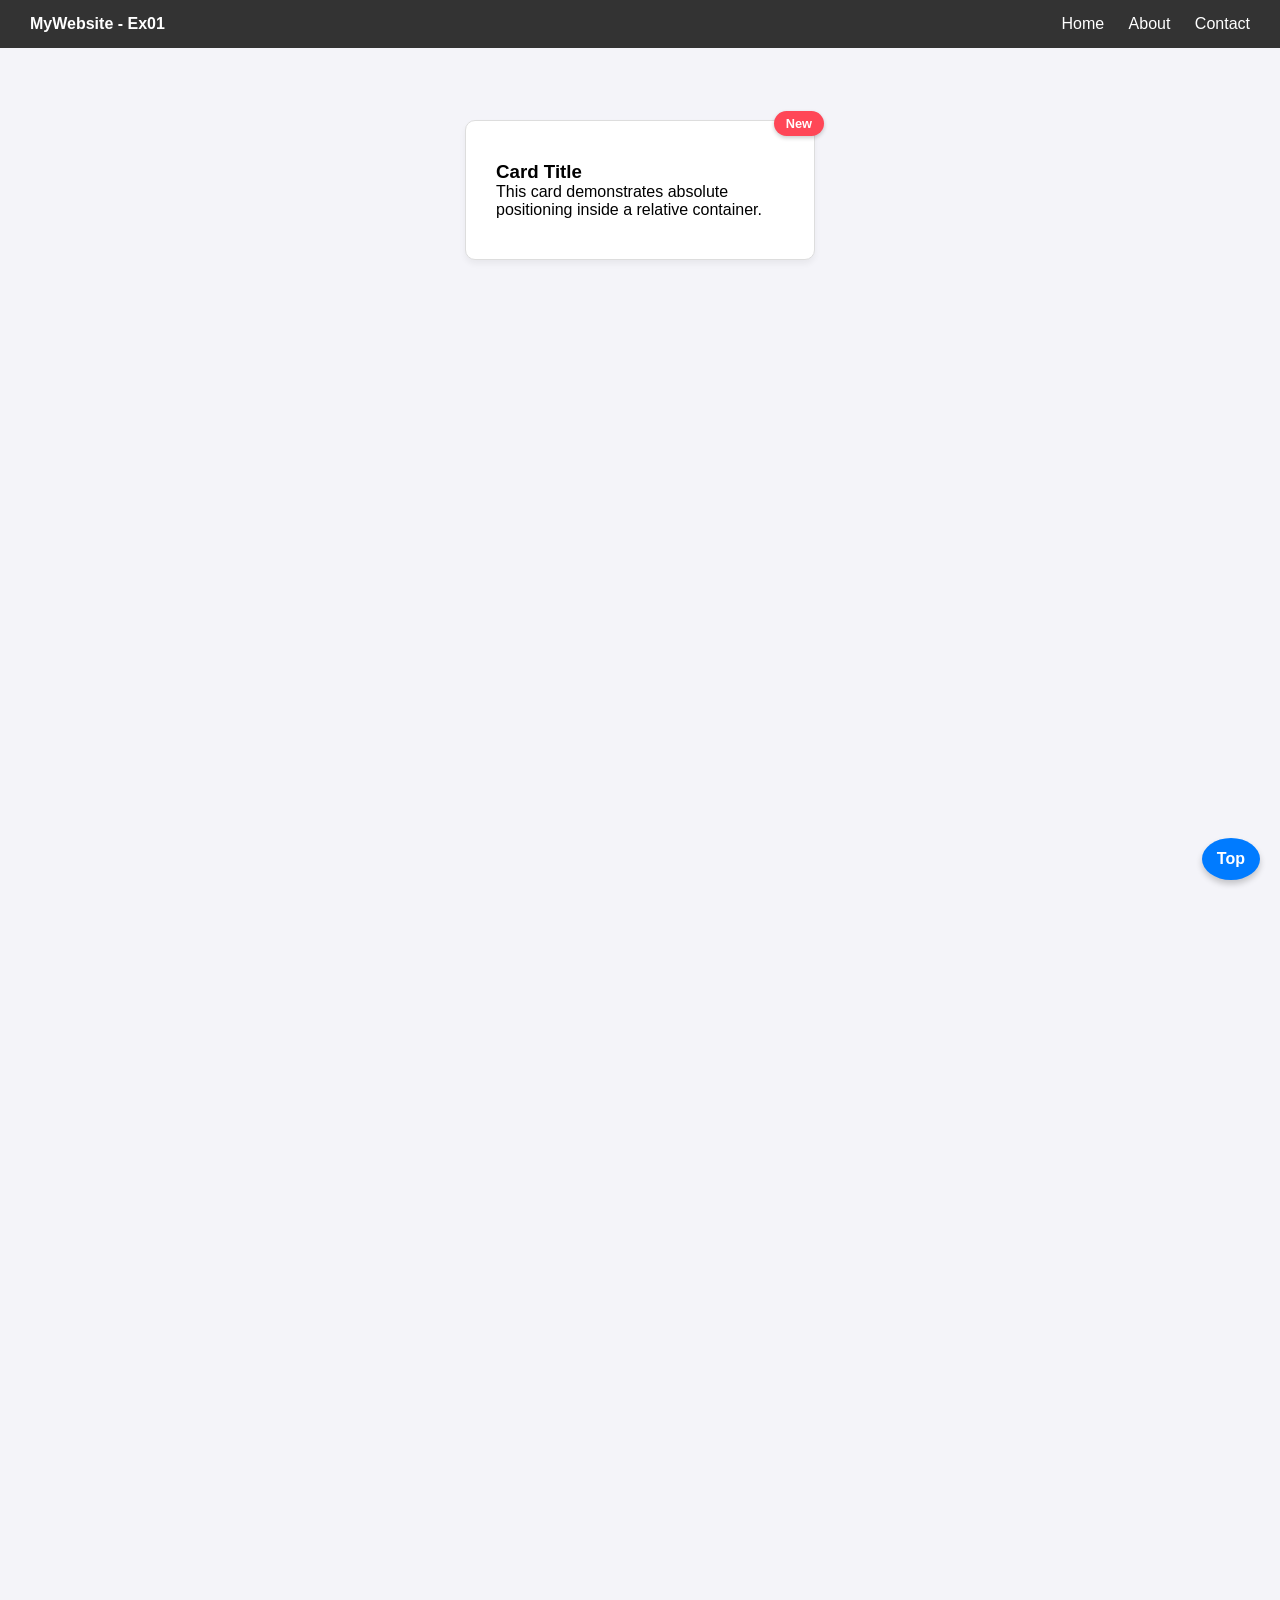
<file: css project for sub/ex01/index.html>
<!DOCTYPE html>
<html lang="en" dir="ltr">
<head>
    <meta charset="UTF-8">
    <meta name="viewport" content="width=device-width, initial-scale=1.0">
    <title>Exercise 01 - Positioning</title>
    <link rel="stylesheet" href="style.css">
</head>
<body>


    <header class="nav-container">
        <div class="logo">MyWebsite - Ex01</div>
        <nav>
            <a href="#">Home</a>
            <a href="#">About</a>
            <a href="#">Contact</a>
        </nav>
    </header>

  
    <div class="spacer"></div>

    <main>
        <div class="card-container">
            <div class="card">
                <span class="badge">New</span>
                <h3>Card Title</h3>
                <p>This card demonstrates absolute positioning inside a relative container.</p>
            </div>
        </div>
    </main>

    <a href="#" class="top-btn">Top</a>

</body>
</html>
</file>
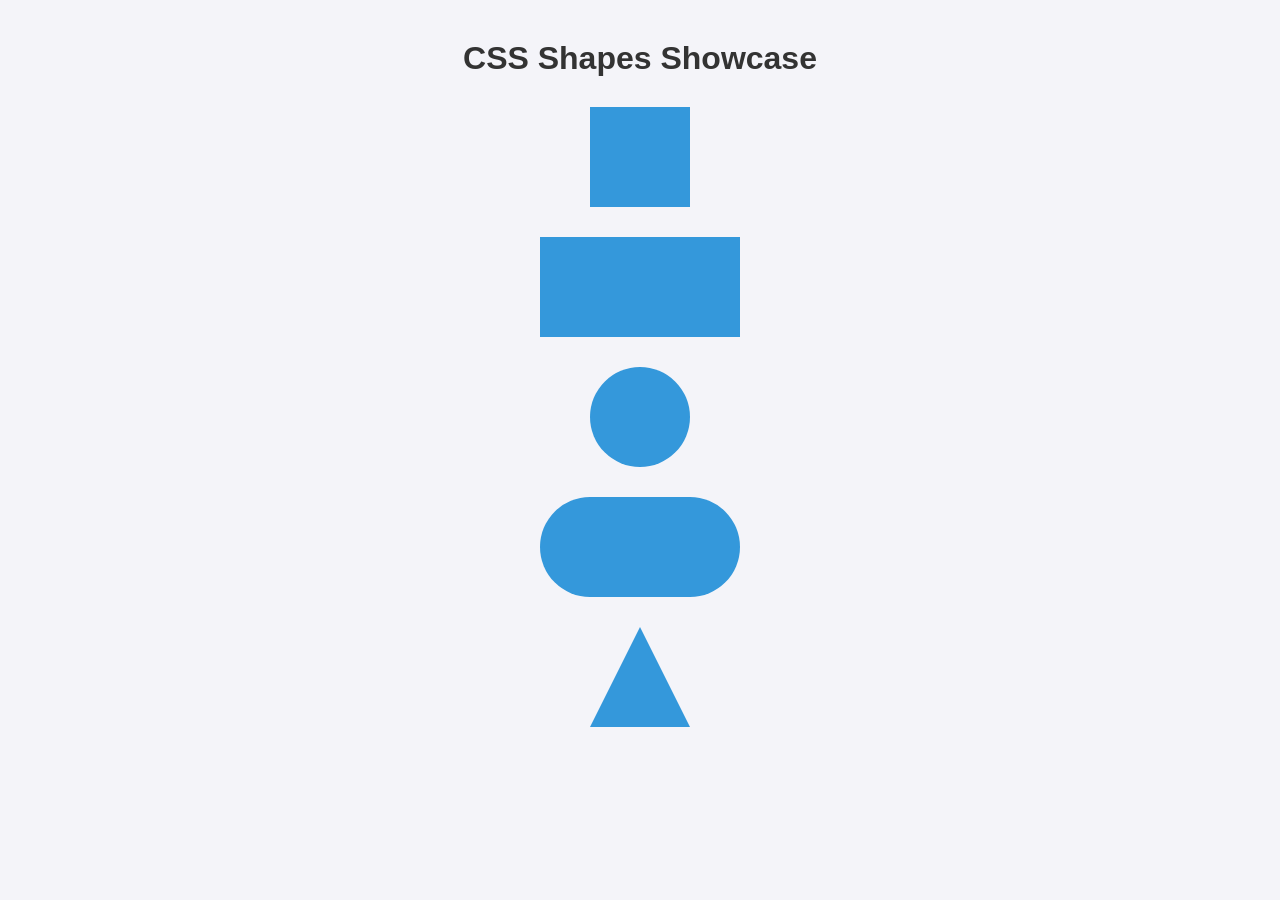
<file: css project for sub/ex02/index.html>
<!DOCTYPE html>
<html lang="en" dir="ltr">
<head>
    <meta charset="UTF-8">
    <meta name="viewport" content="width=device-width, initial-scale=1.0">
    <title>Exercise 02 - CSS Shapes</title>
    <link rel="stylesheet" href="style.css">
</head>
<body>

    <h1>CSS Shapes Showcase</h1>

    <div class="shapes-container">

        <div class="shape square"></div>

        <div class="shape rectangle"></div>

        <div class="shape circle"></div>

        <div class="shape capsule"></div>

        <div class="shape triangle"></div>
    </div>

</body>
</html>
</file>
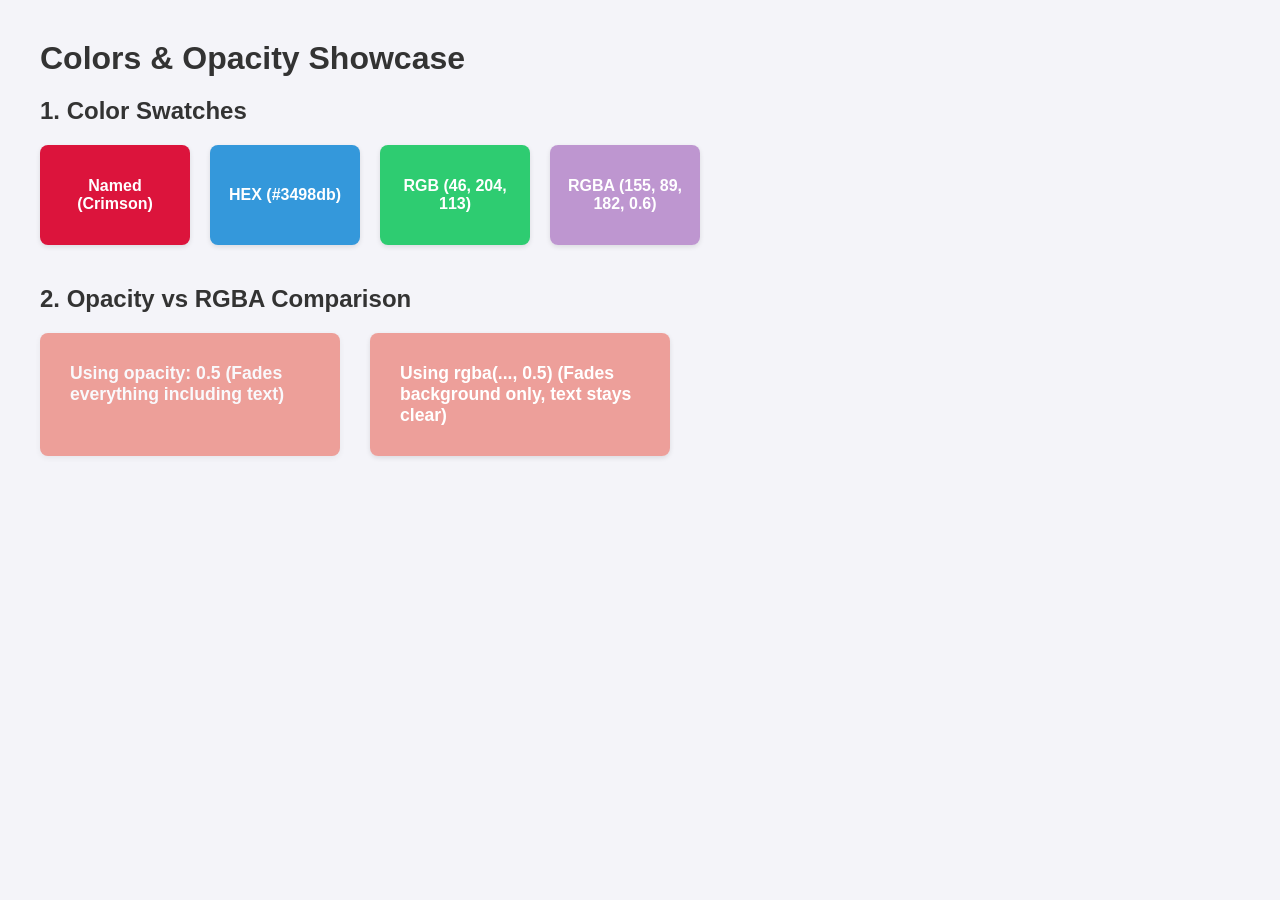
<file: css project for sub/ex03/index.html>
<!DOCTYPE html>
<html lang="en" dir="ltr">
<head>
    <meta charset="UTF-8">
    <meta name="viewport" content="width=device-width, initial-scale=1.0">
    <title>Exercise 03 - Colors & Opacity</title>
    <link rel="stylesheet" href="style.css">
</head>
<body>

    <h1>Colors & Opacity Showcase</h1>

    <section class="palette-section">
        <h2>1. Color Swatches</h2>
        <div class="palette-container">
            <div class="swatch named">Named (Crimson)</div>
            <div class="swatch hex">HEX (#3498db)</div>
            <div class="swatch rgb">RGB (46, 204, 113)</div>
            <div class="swatch rgba">RGBA (155, 89, 182, 0.6)</div>
        </div>
    </section>

    <section class="comparison-section">
        <h2>2. Opacity vs RGBA Comparison</h2>
        <div class="boxes-wrapper">
            
            <div class="box opacity-box">
                <p>Using <strong>opacity: 0.5</strong> (Fades everything including text)</p>
            </div>

            <div class="box rgba-box">
                <p>Using <strong>rgba(..., 0.5)</strong> (Fades background only, text stays clear)</p>
            </div>

        </div>
    </section>

</body>
</html>
</file>
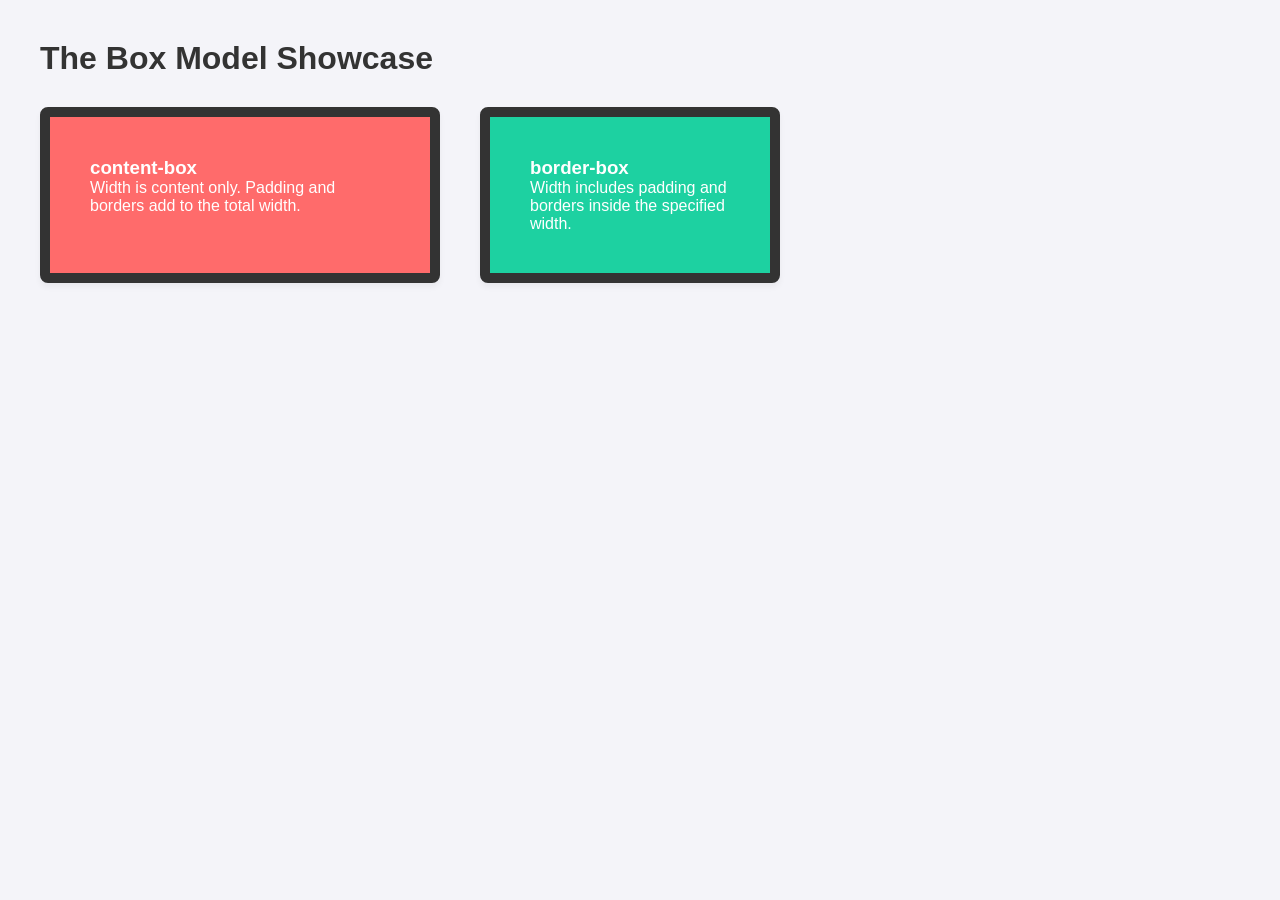
<file: css project for sub/ex04/index.html>
<!DOCTYPE html>
<html lang="en" dir="ltr">
<head>
    <meta charset="UTF-8">
    <meta name="viewport" content="width=device-width, initial-scale=1.0">
    <title>Exercise 04 - The Box Model</title>
    <link rel="stylesheet" href="style.css">
</head>
<body>

    <h1>The Box Model Showcase</h1>

    <div class="comparison-container">
        <div class="box content-box">
            <h3>content-box</h3>
            <p>Width is content only. Padding and borders add to the total width.</p>
        </div>

        <div class="box border-box">
            <h3>border-box</h3>
            <p>Width includes padding and borders inside the specified width.</p>
        </div>
    </div>

</body>
</html>
</file>
<file: css project for sub/ex01/style.css>
* {
    box-sizing: border-box;
    margin: 0;
    padding: 0;
}

body {
    font-family: Arial, sans-serif;
    background-color: #f4f4f9;
    height: 2000px;
    padding-top: 80px;
}

.nav-container {
    position: fixed; 
    top: 0;
    left: 0;
    width: 100%;
    background-color: #333;
    color: #fff;
    display: flex;
    justify-content: space-between;
    align-items: center;
    padding: 15px 30px;
    z-index: 1000;
}

.nav-container .logo {
    font-weight: bold;
}

.nav-container nav a {
    color: #fff;
    text-decoration: none;
    margin-left: 20px;
}

.card-container {
    display: flex;
    justify-content: center;
    margin-top: 40px;
}

.card {
    position: relative;
    background-color: #ffffff;
    width: 350px;
    padding: 40px 30px;
    border: 1px solid #ddd;
    border-radius: 10px;
    box-shadow: 0 4px 6px rgba(0,0,0,0.05);
}

.badge {
    position: absolute;
    top: -10px;
    right: -10px;
    background-color: #ff4757;
    color: white;
    padding: 5px 12px;
    font-size: 0.8rem;
    font-weight: bold;
    border-radius: 20px;
    box-shadow: 0 2px 4px rgba(0,0,0,0.2);
}

.top-btn {
    position: fixed;
    bottom: 20px;
    right: 20px;
    background-color: #007bff;
    color: white;
    padding: 12px 15px;
    border-radius: 50%;
    text-decoration: none;
    font-weight: bold;
    box-shadow: 0 4px 6px rgba(0,0,0,0.2);
    z-index: 500;
}

.top-btn:hover {
    background-color: #0056b3;
}
</file>
<file: css project for sub/ex02/style.css>
* {
    box-sizing: border-box;
    margin: 0;
    padding: 0;
}

body {
    font-family: Arial, sans-serif;
    background-color: #f4f4f9;
    display: flex;
    flex-direction: column;
    align-items: center;
    padding: 40px;
}

h1 {
    margin-bottom: 30px;
    color: #333;
}

.shapes-container {
    display: flex;
    flex-direction: column;
    gap: 30px;
    align-items: center;
}

.shape {
    background-color: #3498db;
}

.square {
    width: 100px;
    height: 100px;
}

.rectangle {
    width: 200px;
    height: 100px;
}

.circle {
    width: 100px;
    height: 100px;
    border-radius: 50%;
}

.capsule {
    width: 200px;
    height: 100px;
    border-radius: 50px;
}

.triangle {
    width: 0;
    height: 0;
    background-color: transparent;
    border-left: 50px solid transparent;
    border-right: 50px solid transparent;
    border-bottom: 100px solid #3498db;
}
</file>
<file: css project for sub/ex03/style.css>
* {
    box-sizing: border-box;
    margin: 0;
    padding: 0;
}

body {
    font-family: Arial, sans-serif;
    background-color: #f4f4f9;
    padding: 40px;
    color: #333;
}

h1, h2 {
    margin-bottom: 20px;
}

section {
    margin-bottom: 40px;
}

.palette-container {
    display: flex;
    flex-wrap: wrap;
    gap: 20px;
}

.swatch {
    width: 150px;
    height: 100px;
    border-radius: 8px;
    display: flex;
    align-items: center;
    justify-content: center;
    color: white;
    font-weight: bold;
    text-align: center;
    padding: 10px;
    box-shadow: 0 2px 5px rgba(0,0,0,0.1);
}

.swatch.named {
    background-color: crimson;
}

.swatch.hex {
    background-color: #3498db;
}

.swatch.rgb {
    background-color: rgb(46, 204, 113);
}

.swatch.rgba {
    background-color: rgba(155, 89, 182, 0.6);
}

.boxes-wrapper {
    display: flex;
    gap: 30px;
    flex-wrap: wrap;
}

.box {
    width: 300px;
    padding: 30px;
    border-radius: 8px;
    font-size: 1.1rem;
    font-weight: bold;
    box-shadow: 0 2px 5px rgba(0,0,0,0.1);
}

.opacity-box {
    background-color: #e74c3c;
    opacity: 0.5;
    color: white;
}

.rgba-box {
    background-color: rgba(231, 76, 60, 0.5);
    color: white;
}
</file>
<file: css project for sub/ex04/style.css>
*, *::before, *::after {
    box-sizing: border-box;
    margin: 0;
    padding: 0;
}

body {
    font-family: Arial, sans-serif;
    background-color: #f4f4f9;
    padding: 40px;
    color: #333;
}

h1 {
    margin-bottom: 30px;
}

.comparison-container {
    display: flex;
    gap: 40px;
    flex-wrap: wrap;
}

.box {
    width: 300px;
    padding: 40px;
    border: 10px solid #333;
    border-radius: 8px;
    background-color: #fff;
    box-shadow: 0 4px 6px rgba(0,0,0,0.05);
}

.content-box {
    box-sizing: content-box;
    background-color: #ff6b6b;
    color: white;
}

.border-box {
    box-sizing: border-box;
    background-color: #1dd1a1;
    color: white;
}
</file>
